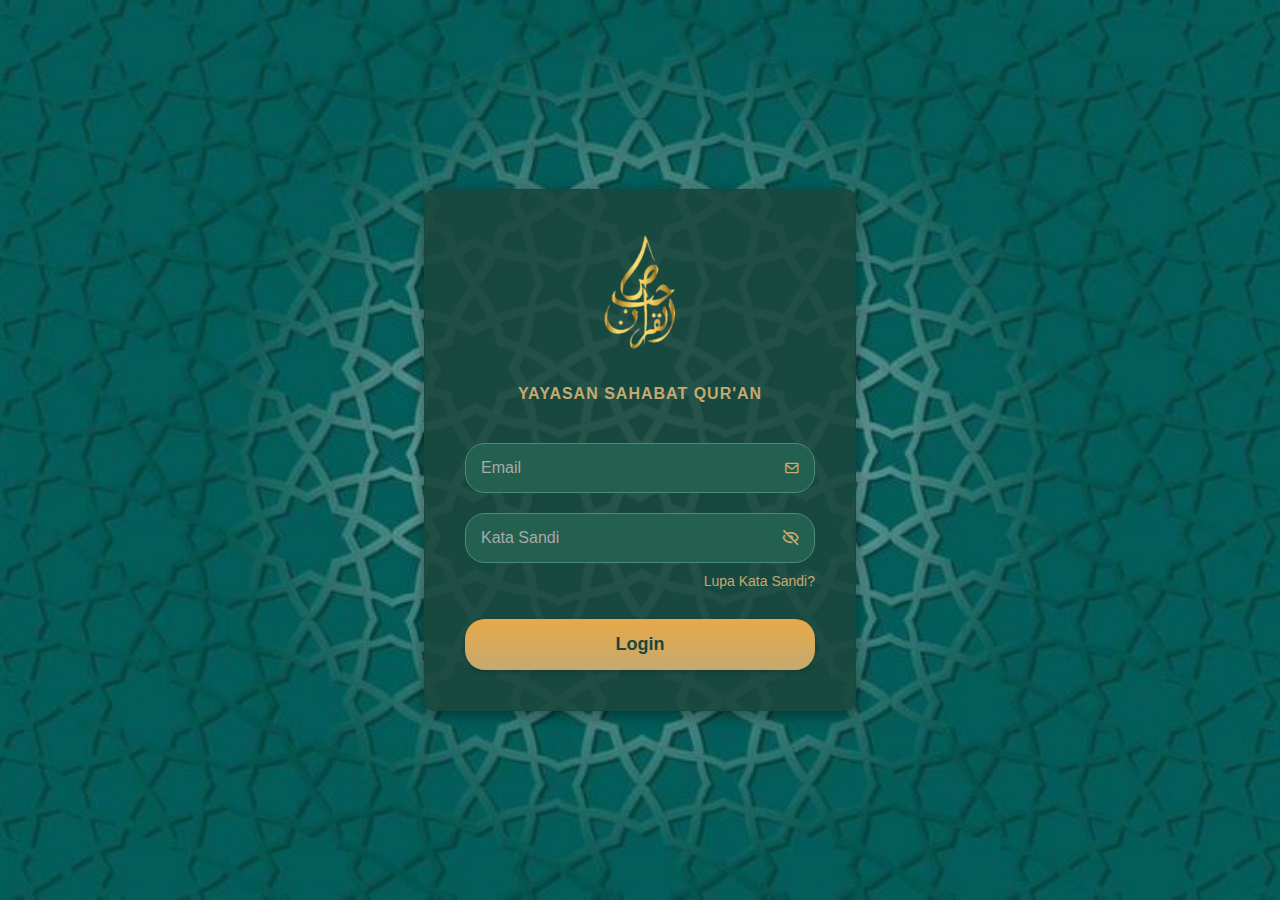
<file: Login.html>
<!DOCTYPE html>
<html lang="id">
<head>
    <meta charset="UTF-8">
    <meta http-equiv="X-UA-Compatible" content="IE=edge">
    <meta name="viewport" content="width=device-width, initial-scale=1.0">
    <title>Login Santri - Yayasan Sahabat Qur'an</title>
    <link href='https://unpkg.com/boxicons@2.1.4/css/boxicons.min.css' rel='stylesheet'>
    <link rel="stylesheet" href="login.css">
</head>
<body>
    <div class="login-container">
        <div class="header">
            <img src="imj.png" alt="Sahabat Quran Bogor Logo" class="logo-image">
            <p class="organization-name">YAYASAN SAHABAT QUR'AN</p>
        </div>

        <form class="login-form">
            <div class="input-group">
                <input type="email" id="email" placeholder="Email" required>
                <i class='bx bx-envelope icon'></i> 
            </div>

            <div class="input-group">
                <input type="password" id="password" placeholder="Kata Sandi" required>
                <i class='bx bx-hide toggle-password' id="togglePassword"></i> 
            </div>
            
            <a href="reset_password.html" class="forgot-password">Lupa Kata Sandi?</a>

            <button type="submit" class="login-button">Login</button>
        </form>
    </div>

    <script>
        const passwordInput = document.getElementById('password');
        const togglePassword = document.getElementById('togglePassword'); 

        if (passwordInput && togglePassword) {
            togglePassword.addEventListener('click', function () {
                // 1. Toggle tipe input (password <-> text)
                const type = passwordInput.getAttribute('type') === 'password' ? 'text' : 'password';
                passwordInput.setAttribute('type', type);
                
                // 2. Toggle ikon (bx-hide <-> bx-show)
                if (type === 'text') {
                    this.classList.remove('bx-hide'); // Hapus mata tertutup
                    this.classList.add('bx-show'); // Tambah mata terbuka
                } else {
                    this.classList.remove('bx-show'); // Hapus mata terbuka
                    this.classList.add('bx-hide'); // Tambah mata tertutup
                }
            });
        }
    </script>
</body>
</html>
</file>
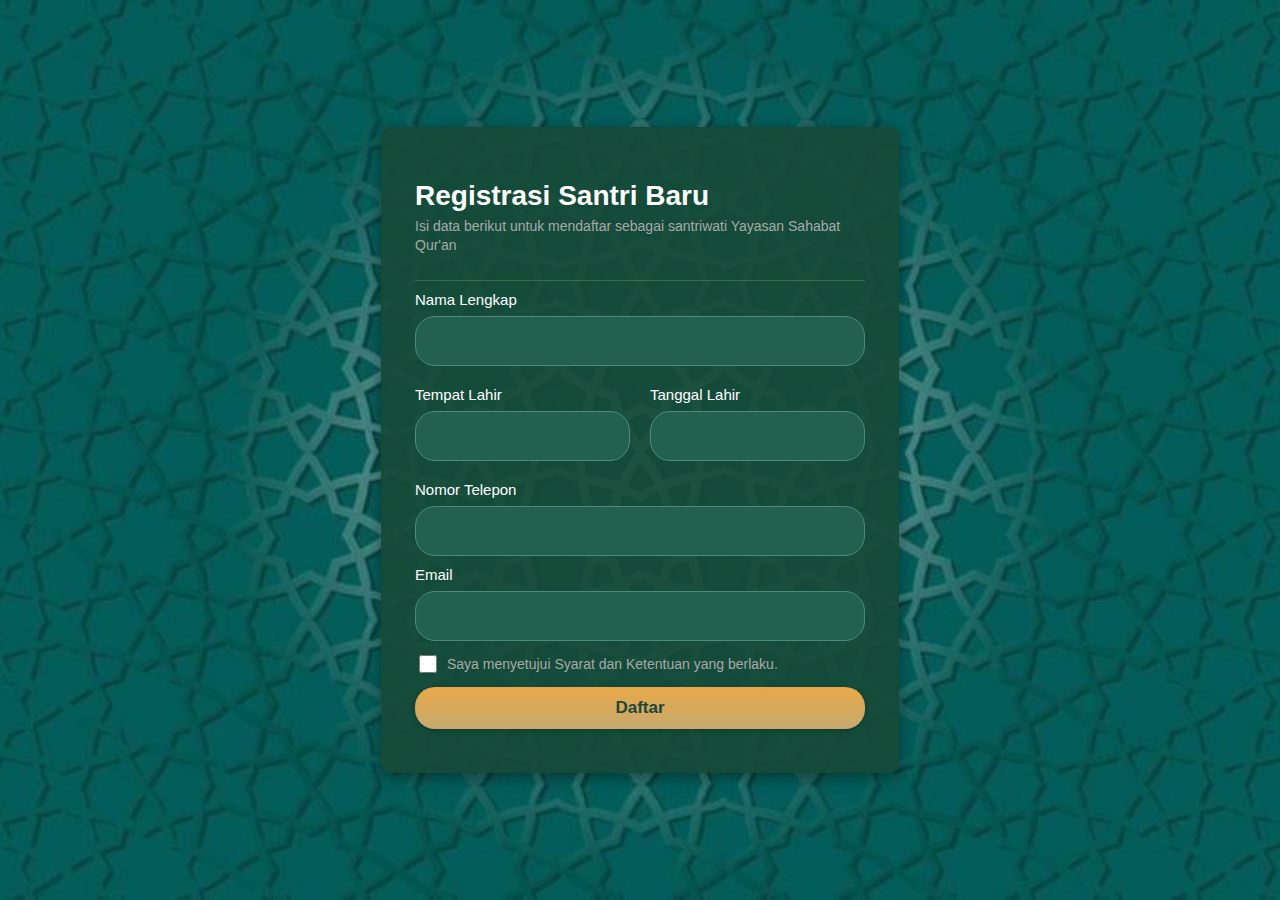
<file: registrasi.html>
<!DOCTYPE html>
<html lang="id">
<head>
    <meta charset="UTF-8">
    <meta name="viewport" content="width=device-width, initial-scale=1.0">
    <title>Registrasi Santri Baru</title>
    <link href='https://unpkg.com/boxicons@2.1.4/css/boxicons.min.css' rel='stylesheet'>
    <link rel="stylesheet" href="login.css">
</head>
<body>
    
    <div class="register-container">
        
        <div class="registrasi-header">
            <h1 class="title">Registrasi Santri Baru</h1>
            <p class="subtitle">Isi data berikut untuk mendaftar sebagai santriwati Yayasan Sahabat Qur'an</p>
        </div>

        <form class="registrasi-form">
            <div class="input-group">
                <label for="nama_lengkap">Nama Lengkap</label>
                <input type="text" id="nama_lengkap" placeholder="" required autocomplete="off">
            </div>

            <div class="two-forms">
                <div class="input-group half-width">
                    <label for="tempat_lahir">Tempat Lahir</label>
                    <input type="text" id="tempat_lahir" placeholder="" required autocomplete="off">
                </div>
                
                <div class="input-group half-width">
                    <label for="tanggal_lahir">Tanggal Lahir</label>
                    <input type="text" id="tempat_lahir" placeholder="" required autocomplete="off">
                </div>
            </div>

            <div class="input-group">
                <label for="nomor_telepon">Nomor Telepon</label>
                <input type="tel" id="nomor_telepon" placeholder="" required autocomplete="nope">
            </div>

            <div class="input-group">
                <label for="email">Email</label>
                <input type="email" id="email" placeholder="" required autocomplete="nope">
            </div>

            </form>
            <form class="register-form" id="registrationForm">
            <div class="checkbox-group">
                <input type="checkbox" id="syarat_ketentuan" required>
                <label for="syarat_ketentuan">Saya menyetujui Syarat dan Ketentuan yang berlaku.</label>
            </div>
            
            <button type="submit" class="btn daftar-btn">Daftar</button>
            
        </form>
        <form class="register-form" id="registrationForm" autocomplete="off">
    </form>
    </div> 
    
</body>
<script>
    document.addEventListener('DOMContentLoaded', function() {
        const form = document.getElementById('registrationForm');

        if (form) {
            form.addEventListener('submit', function(event) {
                // 1. Mencegah pengiriman form secara default
                event.preventDefault(); 
                
                // 2. Lakukan validasi dasar (Pastikan semua required field terisi)
                if (form.checkValidity()) {
                    
                    // 3. Simulasikan pengiriman data berhasil
                    // Di sini Anda akan memasukkan kode pengiriman data (AJAX/Fetch)
                    
                    // 4. Arahkan pengguna ke halaman sukses
                    // (Menggunakan setTimeout untuk simulasikan sedikit jeda loading)
                    setTimeout(function() {
                        window.location.href = 'success.html'; 
                    }, 500); // Jeda 500ms (setengah detik)
                    
                } else {
                    // Jika validasi HTML gagal (required fields belum terisi)
                    // Browser akan menampilkan pesan error default
                }
            });
        }
    });
</script>
</html>
</file>
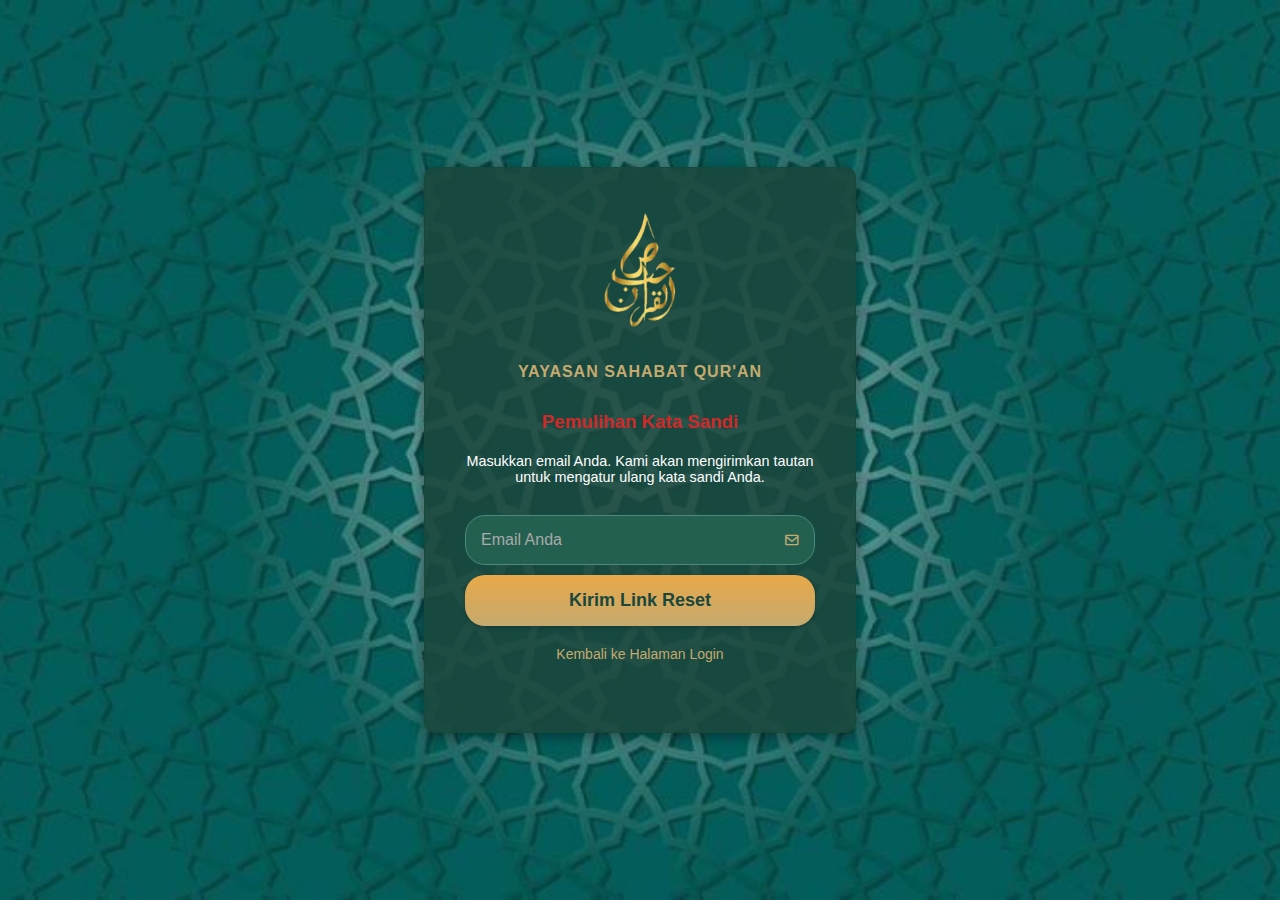
<file: reset_password.html>
<!DOCTYPE html>
<html lang="id">
<head>
    <meta charset="UTF-8">
    <meta http-equiv="X-UA-Compatible" content="IE=edge">
    <meta name="viewport" content="width=device-width, initial-scale=1.0">
    <title>Reset Kata Sandi</title>
    <link href='https://unpkg.com/boxicons@2.1.4/css/boxicons.min.css' rel='stylesheet'>
    <link rel="stylesheet" href="login.css">
</head>
<body>
    <div class="login-container">
        <div class="header">
            <img src="imj.png" alt="Sahabat Quran Bogor Logo" class="logo-image">
            <p class="organization-name">YAYASAN SAHABAT QUR'AN</p>
        </div>
        
        <h3 style="color: #ce2929; margin-bottom: 20px;">Pemulihan Kata Sandi</h3>

        <form class="login-form">
            <div style="color: white; font-size: 0.9em; margin-bottom: 20px;">
                Masukkan email Anda. Kami akan mengirimkan tautan untuk mengatur ulang kata sandi Anda.
            </div>

            <div class="input-group">
                <input type="email" id="resetEmail" placeholder="Email Anda" required>
                <i class='bx bx-envelope icon'></i> 
            </div>
            
            <button type="submit" class="login-button">Kirim Link Reset</button>

            <a href="Login.html" class="forgot-password" style="text-align: center; margin-top: 20px;">
                Kembali ke Halaman Login
            </a>
        </form>
    </div>
</body>
</html>
</file>
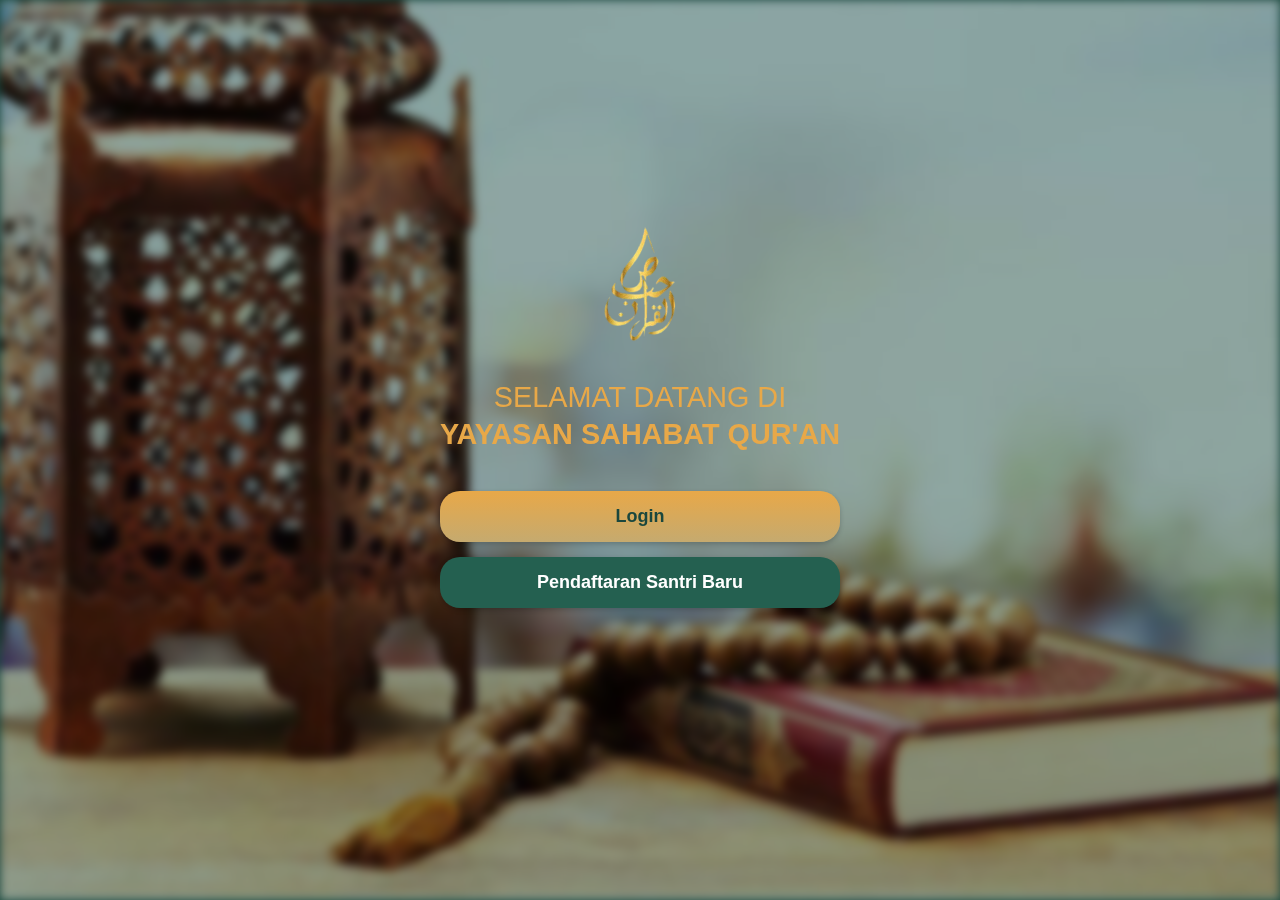
<file: welcome.html>
<!DOCTYPE html>
<html lang="id">
<head>
    <meta charset="UTF-8">
    <meta http-equiv="X-UA-Compatible" content="IE=edge">
    <meta name="viewport" content="width=device-width, initial-scale=1.0">
    <title>Selamat Datang - Yayasan Sahabat Qur'an</title>
    <link rel="stylesheet" href="login.css">
</head>
<body class="welcome-bg-cover"> 
    
    <div class="welcome-card">
        
        <div class="welcome-header">
            <img src="imj.png" alt="Sahabat Quran Bogor Logo" class="logo-image-welcome">
            
        </div>

        <div class="main-greeting-wrapper">
            <p class="greeting-line-1">SELAMAT DATANG DI</p>
            <p class="greeting-line-2">YAYASAN SAHABAT QUR'AN</p>
        </div>

        <div class="button-group">
            <a href="Login.html" class="welcome-button login-btn">Login</a>
            <a href="registrasi.html" class="welcome-button register-btn">Pendaftaran Santri Baru</a>
        </div>
        
    </div>
</body>
</html>
</file>
<file: login.css>
/* Halaman Login */
body {
    /* Background menggunakan img.jpg di tengah layar */
    background-color: #1A473D; 
    background-image: url('img.jpg');
    background-position: center center;
    background-size: cover;
    background-attachment: fixed;
    background-repeat: no-repeat;
    
    font-family: Arial, sans-serif;
    display: flex;
    justify-content: center;
    align-items: center;
    min-height: 100vh;
    margin: 0;
}

.login-container {
    /* Latar Belakang semi-transparan dengan efek Blur */
    background-color: rgba(26, 71, 61, 0.90); /* Hijau gelap semi-transparan */
   
    padding: 40px;
    border-radius: 10px;
    box-shadow: 0 4px 15px rgba(0, 0, 0, 0.4);
    width: 350px;
    text-align: center;
    border: 1px solid #154A38; /* Garis emas tipis */
}

.header {
    margin-bottom: 30px; /* Jarak antara header dan input pertama */
}

/* --- Styling Logo dan Teks di Bawahnya --- */
.logo-image {
    max-width: 150px; /* Ukuran logo disesuaikan */
    height: auto; 
    margin-bottom: 5px; /* Jarak logo ke teks di bawahnya */
}

.organization-name {
    color: #C5AA6F; /* Warna emas */
    font-size: 15x; /* Ukuran font subtitle */
    font-weight: bold;
    text-transform: uppercase;
    letter-spacing: 1px;
    margin-top: 0; 
    margin-bottom: 25px; /* Jarak subtitle ke input pertama */
}

/* --- Styling Form Input dan Tombol --- */
.login-form {
    display: flex;
    flex-direction: column;
}

.input-group {
    position: relative;
    margin-bottom: 20px;
}

.input-group input {
    width: 100%;
    padding: 15px 45px 15px 15px;
    border: 1px solid #4A8C7B;
    border-radius: 20px; /* Sudut input melengkung */
    background-color: #246050; 
    color: white;
    font-size: 16px;
    box-sizing: border-box;
}

.input-group input::placeholder {
    color: #A9A9A9;
}

.input-group input:focus {
    border: 1px solid var(--color-gold); /* Border emas saat fokus */
    background-color: #4A8C7B; /* Sedikit lebih terang saat fokus */
    outline: none; /* Hilangkan garis default browser */
}

/* Efek ketika input sudah terisi/tidak kosong (opsional) */
.input-group input:not(:placeholder-shown) {
    border: 1px solid #246050; 
}

.input-group .icon {
    position: absolute;
    right: 15px;
    top: 50%;
    transform: translateY(-50%);
    color: #C5AA6F; /* Warna ikon emas */
    pointer-events: none;
}

.toggle-password {
    position: absolute;
    right: 15px; 
    top: 50%;
    transform: translateY(-50%);
    color: #C5AA6F; /* Warna ikon emas */
    cursor: pointer; /* WAJIB: Agar bisa diklik */
    pointer-events: auto;
    z-index: 10;
    font-size: 1.2em;
}

.forgot-password {
    color: #C5AA6F; /* Warna teks emas */
    text-decoration: none;
    font-size: 14px;
    text-align: right;
    margin-bottom: 30px;
    display: block;
}

.forgot-password:hover {
    text-decoration: underline;
}

.login-button {
    /* Gradient tombol Login */
    background: linear-gradient(to bottom, #E8A848, #C5AA6F); 
    color: #1A473D;
    border: none;
    padding: 15px;
    border-radius: 20px; /* Sudut tombol melengkung */
    font-size: 18px;
    font-weight: bold;
    cursor: pointer;
    transition: background 0.3s ease;
    box-shadow: 0 2px 5px rgba(0, 0, 0, 0.2);
}

.login-button:hover {
    background: linear-gradient(to top, #E8A848, #C5AA6F);
}

/* Menonaktifkan ikon mata bawaan dari Chrome/Browser */
input::-ms-reveal,
input::-ms-clear {
    display: none !important;
}
::-webkit-reveal,
::-webkit-input-placeholder {
    opacity: 1 !important;
}
/* Menghilangkan ikon 'show password' bawaan di Chrome */
input[type="password"]::-ms-reveal {
    display: none;
}
/* Menyembunyikan ikon bawaan yang ditambahkan di beberapa browser modern */
input[type="password"]::-webkit-reveal {
    display: none;
}

/* Pastikan input tidak memiliki padding kanan yang terlalu kecil */
.input-group input {
    /* Pastikan padding kanan ini cukup besar untuk menampung ikon emas Anda (misal 45px) */
    padding: 15px 45px 15px 15px; 
}

/* Media Queries untuk Responsif */
@media (max-width: 400px) {
    .login-container {
        width: 90%;
        padding: 30px 20px;
    }
}

/* Halaman Selamat Datang */
/* 1. Atur body agar bisa menampung pseudo-element */
.welcome-bg-cover {
    /* Pastikan gambar tidak langsung diblur pada body utama */
    background-image: none !important; 
    position: relative; /* Agar pseudo-element bisa diposisikan di dalamnya */
    overflow: hidden; /* Mencegah blur bocor ke luar area body */
}

/* 2. Tambahkan Pseudo-element untuk Gambar dan Filter Blur */
.welcome-bg-cover::before {
    content: '';
    position: fixed; /* Penting agar background tidak bergerak saat di-scroll */
    top: 0;
    left: 0;
    width: 100%;
    height: 100%;
    
    /* Replikasi gambar latar belakang */
    background-image: url('bg.jpg'); /* Ganti dengan nama file Anda */
    background-position: center center;
    background-size: cover;
    background-repeat: no-repeat;

    /* Overlay warna agar gambar tidak terlalu terang */
    background-color: rgba(32, 78, 74, 0.5); /* Warna overlay teal gelap (50% transparan) */
    background-blend-mode: multiply;

    /* Filter BLUR */
    filter: blur(5px); /* Ganti angka (misalnya 3px, 5px, 10px) untuk mengatur tingkat blur */
    
    /* Posisikan di belakang konten utama */
    z-index: -1;
}

/* 2. Container/Card Hijau Gelap */
.welcome-card {
    /* HAPUS background-color agar transparan */
    background-color: transparent; 
    
    /* HAPUS border agar tidak ada garis bingkai */
    border: none;
    
    padding: 20px 40px 40px 40px; 
    border-radius: 10px;
    box-shadow: none; /* HAPUS shadow agar kontainer tidak terlihat seperti kotak */
    width: 400px; 
    max-width: 90%;
    text-align: center;
    position: relative; 
    margin-top: 50px; 
}

/* 3. Penempatan Logo (Gaya "Terpotong" di Atas Card) */
.welcome-header {
    /* Mengatur posisi logo di luar batas container */
    position: absolute; 
    top: -95px; /* Menggeser logo ke atas, potongannya tergantung ukuran logo */
    left: 50%;
    transform: translateX(-50%);
    width: 100%;
}

.logo-image-welcome {
    max-width: 150px; 
    height: auto;
    
    /* HAPUS background-color agar transparan dan menyatu dengan background */
    background-color: transparent; 
    
    padding: 15px 20px;
    border-radius: 0 0 75px 75px; 
    margin: 0 auto;
    display: block;
}

.organization-tagline-small {
    color: #C5AA6F; 
    font-size: 0.7em; 
    font-weight: normal;
    text-transform: uppercase;
    letter-spacing: 1px;
    margin-top: -15px; /* Geser ke atas agar dekat logo */
}

/* 4. Teks Sapaan Utama (Memperbaiki Penumpukan) */

.main-greeting-wrapper {
    margin-top: 60px; /* Jarak dari bawah logo ke teks sapaan */
    margin-bottom: 40px;
    line-height: 1.1; 
}

.greeting-line-1 {
    color: #E8A848; 
    font-size: 1.8em; 
    font-weight: normal; 
    margin: 0;
    padding: 0;
    display: block;
}

.greeting-line-2 {
    color: #E8A848; 
    font-size: 1.8em; 
    font-weight: bold; 
    margin: 5px 0 0 0; 
    padding: 0;
    display: block;
}

/* 5. Styling Tombol */
.button-group {
    display: flex;
    flex-direction: column;
    gap: 15px; 
}

.welcome-button {
    text-decoration: none; 
    padding: 15px;
    border-radius: 20px;
    font-size: 18px;
    font-weight: bold;
    cursor: pointer;
    transition: all 0.3s ease;
    display: block; 
    box-shadow: 0 2px 5px rgba(0, 0, 0, 0.2);
}

/* Tombol Login (Gradient Emas) */
.login-btn {
    background: linear-gradient(to bottom, #E8A848, #C5AA6F); 
    color: #1A473D; 
    border: none;
}

.login-btn:hover {
    background: linear-gradient(to top, #E8A848, #C5AA6F);
}

/* Tombol Pendaftaran (Hijau Gelap) */
.register-btn {
    background-color: #246050; 
    color: white;
    border: none; 
}

.register-btn:hover {
    background-color: #4A8C7B;
}

/* Media Queries untuk Responsif */
@media (max-width: 500px) {
    .welcome-card {
        width: 90%;
        padding: 30px 20px;
    }
}

/* Halaman Registrasi */
body {
    background-color: #1A473D;
    background-image: url('../img.jpg');
    background-position: center center;
    background-size: cover;
    background-attachment: fixed;
    background-repeat: no-repeat;


    font-family: Arial, sans-serif;
    display: flex;
    justify-content: center;
    align-items: center;
    min-height: 100vh;
    margin: 0;
}

/* --- Container Registrasi --- */

.register-container {
/* Background semi-transparan */

    background-color: rgba(21, 74, 56, 0.95);
    padding: 33px;
    border-radius: 10px;
    box-shadow: 0 4px 15px rgba(0, 0, 0, 0.4);
    width: 450px;
    border: 1px solid #154A38; /* Border emas */
}

/* --- Gaya Header Registrasi --- */

.registrasi-header {
    text-align: left;
    margin-bottom: 0;
    padding-bottom: 20px;
    border-bottom: 1px solid rgba(197, 170, 111, 0.3);
}

.title {
    color: white;
    font-size: 28px;
    margin-bottom: 5px;
}

.subtitle {
    color: #A9A9A9;
    font-size: 14px;
    margin-top: 0;
    margin-bottom: 4px;
    line-height: 1.4;
}

/* --- Gaya Form Input & Label --- */
.register-form {
    display: flex;
    flex-direction: column;
    align-items: center;
    width: 100%;
}

.input-group label {
    display: block;
    text-align: left;
    color: white; /* Label berwarna putih */
    font-size: 15px;
    margin-bottom: 8px;
}

/* GAYA BOXICONS DITAMBAHKAN DI SINI */
.input-group label i {
    color: #C5AA6F; /* Warna ikon Boxicons menjadi Emas/Kuning */
    margin-right: 5px;
}

.input-group {
    margin-top: 10px; /* Sedikit jarak ekstra */
    margin-bottom: 10px;
    width: 100%; /* Agar input group mengisi lebar form */
}

/* Tata Letak Dua Input Berdampingan */
.two-forms {
    display: flex;
    gap: 20px;
    width: 100%;
    margin-top: 10px;
    margin-bottom: 10px;
}

.two-forms .half-width {
    flex: 1;
}

/* --- Pemisahan Gaya Input (Sekarang Lebih Mudah Diubah) --- */
/* 1. Gaya untuk input type="text" (Nama Lengkap, Tempat Lahir) */
.register-form input[type="text"],
.register-form input[type="tel"],
.register-form input[type="email"],
/* Tambahkan juga type="date" untuk konsistensi */
.register-form input[type="date"] {
    width: 100%;
    /* Gunakan padding yang lebih kecil di sini */
    padding: 10px; /* Coba 10px atau 8px */ 
    border: 1px solid #4A8C7B;
    border-radius: 20px; 
    background-color: #246050; 
    color: white;
    font-size: 14.5px; /* Sesuaikan font jika perlu */
    box-sizing: border-box;
}

/* --- Gaya Checkbox --- */

.checkbox-group {
    display: flex;
    align-items: center;
    margin-bottom: 0px;
    width: 100%;
}

.checkbox-group input[type="checkbox"] {
    width: 18px;
    height: 18px;
    margin-right: 10px;
    accent-color: #E8A848;
}

.checkbox-group label {
    color: #A9A9A9;
    font-size: 14px;
    margin: 5px 0;
}

/* --- Gaya Tombol Daftar (.daftar-btn) --- */

.daftar-btn {
    width: 100%;
    /* Memastikan tombol rata tengah */
    margin: 0 auto;
    margin-bottom: 10px;
    margin-top: 10px;
    background: linear-gradient(to bottom, #E8A848, #C5AA6F);
    color: #1A473D;
    border: none;
    padding: 11px;
    border-radius: 20px;
    font-size: 17px;
    font-weight: bold;
    cursor: pointer;
    transition: background 0.3s ease;
    box-shadow: 0 2px 5px rgba(0, 0, 0, 0.2);
}

.daftar-btn:hover {
    background: linear-gradient(to top, #E8A848, #C5AA6F);
}

/* --- Media Queries (Responsif) --- */

@media (max-width: 600px) {
    .register-container {
        width: 90%;
        padding: 30px 20px;
    }

    .two-forms {
        flex-direction: column;
        gap: 0;
    }
} 

/* --- GAYA HALAMAN REGISTRASI BERHASIL --- */
/* --- Kontainer Keberhasilan (Sama dengan .register-container, tapi lebih besar) --- */
.success-container {
    background-color: rgba(21, 74, 56, 0.95); 
    padding: 60px 40px; /* Padding besar untuk area kosong */
    border-radius: 10px;
    box-shadow: 0 4px 20px rgba(0, 0, 0, 0.5);
    width: 550px; /* Lebar untuk tampilan besar */
    text-align: center;
    border: 1px solid #154A38;
}

/* --- Area Logo --- */
.logo-area {
    margin-bottom: 10px;
}

.logo-image {
    width: 200px; 
    height: auto;
    display: block;
    margin: 0 auto 5px auto;
}

.logo-subtitle {
    font-size: 10px;
    color: #C5AA6F;
    letter-spacing: 2px;
    margin: 0;
}


/* --- Judul Keberhasilan --- */
.success-title {
    color: #E8A848; /* Warna Emas/Kuning */
    font-size: 38px;
    margin-bottom: 35px;
    line-height: 1.2;
    font-weight: bold;
}

/* --- Ikon Centang (Checkmark) --- */
.checkmark-circle {
    background-color: #2ED47A; /* Hijau cerah untuk centang */
    color: white;
    width: 100px;
    height: 100px;
    border-radius: 50%; /* Lingkaran */
    display: flex;
    justify-content: center;
    align-items: center;
    margin: 0 auto 35px auto; 
}

.checkmark-circle i {
    font-size: 50px; 
}

/* --- Pesan Keberhasilan --- */
.success-message {
    color: white;
    font-size: 16px;
    line-height: 1.6;
    margin-top: 15px;
}

/* --- Teks Status di Pojok Kiri Atas (Opsional) --- */
.top-status-text {
    position: fixed; 
    top: 20px;
    left: 20px;
    color: white;
    font-size: 18px;
    font-weight: bold;
}

/* Media Query untuk Responsif pada halaman sukses */
@media (max-width: 700px) {
    .success-container {
        width: 90%;
        padding: 40px 20px;
    }
    .success-title {
        font-size: 32px;
    }
    /* ... (lanjutkan penyesuaian responsif lainnya) ... */
}
</file>
